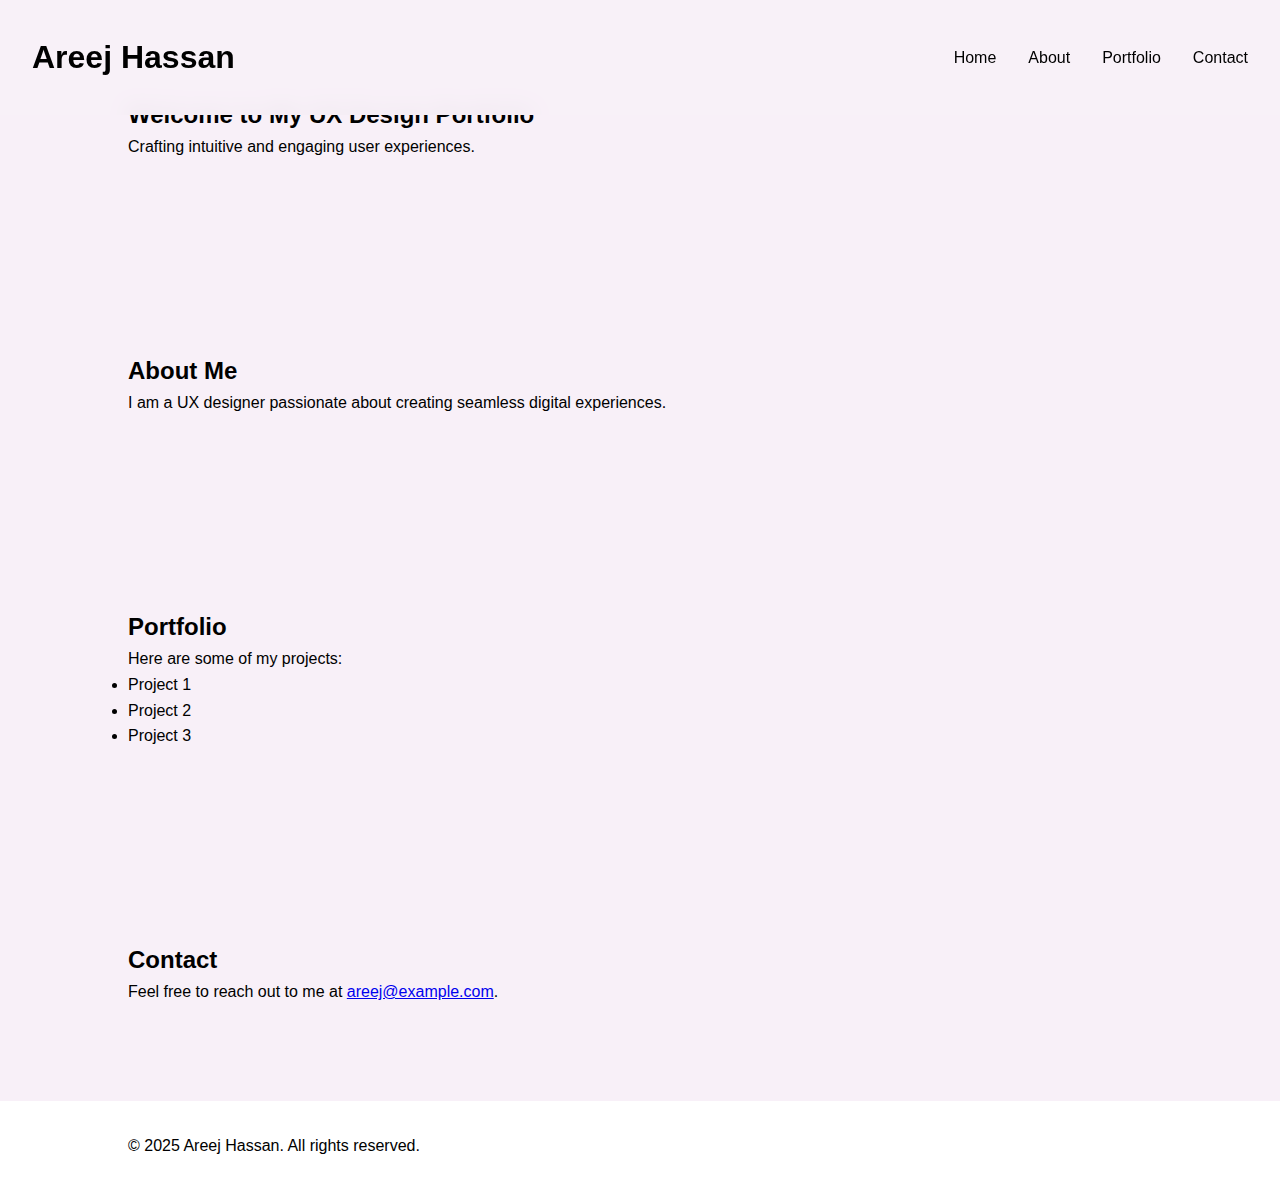
<file: index.html>
<!DOCTYPE html>
<html lang="en">
<head>
    <meta charset="UTF-8">
    <meta name="viewport" content="width=device-width, initial-scale=1.0">
    <title>UX Design Portfolio</title>
    <link rel="stylesheet" href="styles.css">
</head>
<body>
    <header>
        <h1>Areej Hassan</h1>
        <nav>
            <ul>
                <li><a href="#home">Home</a></li>
                <li><a href="#about">About</a></li>
                <li><a href="#portfolio">Portfolio</a></li>
                <li><a href="#contact">Contact</a></li>
            </ul>
        </nav>
    </header>
    <section id="home">
        <h2>Welcome to My UX Design Portfolio</h2>
        <p>Crafting intuitive and engaging user experiences.</p>
    </section>
    <section id="about">
        <h2>About Me</h2>
        <p>I am a UX designer passionate about creating seamless digital experiences.</p>
    </section>
    <section id="portfolio">
        <h2>Portfolio</h2>
        <p>Here are some of my projects:</p>
        <ul>
            <li>Project 1</li>
            <li>Project 2</li>
            <li>Project 3</li>
        </ul>
    </section>
    <section id="contact">
        <h2>Contact</h2>
        <p>Feel free to reach out to me at <a href="mailto:areej@example.com">areej@example.com</a>.</p>
    </section>
    <footer>
        <p>&copy; 2025 Areej Hassan. All rights reserved.</p>
    </footer>
    <script src="app.js"></script>
</body>
</html>
</file>
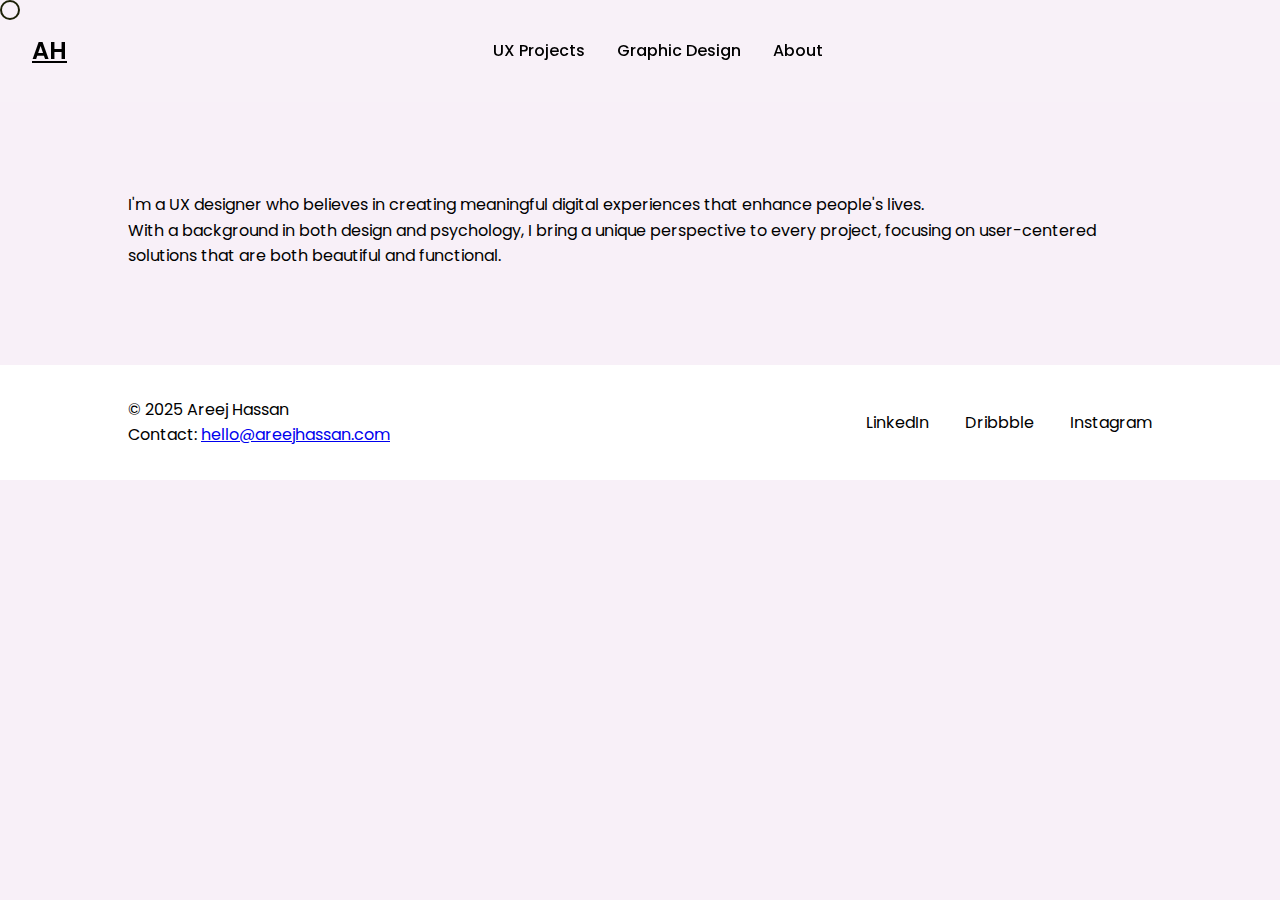
<file: about.html>
<!DOCTYPE html>
<html lang="en">
<head>
    <meta charset="UTF-8">
    <meta name="viewport" content="width=device-width, initial-scale=1.0">
    <title>About | Areej Hassan</title>
    <link rel="stylesheet" href="styles.css">
    <link href="https://fonts.googleapis.com/css2?family=Poppins:wght@300;400;500;600&display=swap" rel="stylesheet">
</head>
<body>
    <div class="cursor"></div>
    <header>
        <a href="index.html" class="logo">AH</a>
        <nav>
            <ul>
                <li><a href="ux-projects.html">UX Projects</a></li>
                <li><a href="graphic-design.html">Graphic Design</a></li>
                <li><a href="about.html" class="active">About</a></li>
            </ul>
        </nav>
        <div class="menu-toggle">
            <span></span>
            <span></span>
            <span></span>
        </div>
    </header>
    <main>
        <section class="about-section">
            <div class="about-content">
                <h2 class="section-title">About Me</h2>
                <p class="lead-text">I'm a UX designer who believes in creating meaningful digital experiences that enhance people's lives.</p>
                <p>With a background in both design and psychology, I bring a unique perspective to every project, focusing on user-centered solutions that are both beautiful and functional.</p>
            </div>
        </section>
    </main>
    <footer>
        <div class="footer-content">
            <div class="footer-left">
                <p>&copy; 2025 Areej Hassan</p>
                <p>Contact: <a href="mailto:hello@areejhassan.com">hello@areejhassan.com</a></p>
            </div>
            <div class="footer-right">
                <a href="https://linkedin.com" target="_blank">LinkedIn</a>
                <a href="https://dribbble.com" target="_blank">Dribbble</a>
                <a href="https://instagram.com" target="_blank">Instagram</a>
            </div>
        </div>
    </footer>
    <script src="app.js"></script>
</body>
</html>
</file>
<file: styles.css>
/* Base Styles */
:root {
    --color-background: #f8f0f8;
    --color-primary: #dcd0ff;
    --color-text: #000000;
    --color-white: #ffffff;
    --spacing-unit: 1rem;
}

* {
    margin: 0;
    padding: 0;
    box-sizing: border-box;
}

body {
    font-family: 'Poppins', sans-serif;
    background-color: var(--color-background);
    color: var(--color-text);
    line-height: 1.6;
    overflow-x: hidden;
}

/* Cursor */
.cursor {
    width: 20px;
    height: 20px;
    border: 2px solid var(--color-primary);
    border-radius: 50%;
    position: fixed;
    pointer-events: none;
    z-index: 9999;
    mix-blend-mode: difference;
    transition: transform 0.2s ease;
}

/* Header */
header {
    position: fixed;
    top: 0;
    left: 0;
    right: 0;
    padding: 2rem;
    display: flex;
    justify-content: space-between;
    align-items: center;
    background: rgba(248, 240, 248, 0.95);
    backdrop-filter: blur(10px);
    z-index: 1000;
}

.logo {
    font-size: 1.5rem;
    font-weight: 600;
    color: var(--color-text);
}

nav ul {
    display: flex;
    gap: 2rem;
    list-style: none;
}

nav ul li a {
    color: var(--color-text);
    text-decoration: none;
    font-weight: 500;
    transition: color 0.3s ease;
    position: relative;
}

nav ul li a::after {
    content: '';
    position: absolute;
    width: 0;
    height: 2px;
    bottom: -4px;
    left: 0;
    background-color: var(--color-primary);
    transition: width 0.3s ease;
}

nav ul li a:hover::after {
    width: 100%;
}

/* Hero Section */
#hero {
    height: 100vh;
    display: flex;
    align-items: center;
    padding: 0 10%;
    margin-top: -80px;
}

.hero-content {
    max-width: 800px;
}

.hero-content h1 {
    font-size: 3.5rem;
    line-height: 1.2;
    margin-bottom: 1.5rem;
    opacity: 0;
    transform: translateY(20px);
    animation: fadeInUp 0.8s ease forwards;
}

.hero-content p {
    font-size: 1.2rem;
    opacity: 0;
    transform: translateY(20px);
    animation: fadeInUp 0.8s ease forwards 0.3s;
}

/* Project Grid */
.project-grid {
    display: grid;
    grid-template-columns: repeat(auto-fit, minmax(300px, 1fr));
    gap: 2rem;
    padding: 4rem 10%;
}

.project-card {
    position: relative;
    overflow: hidden;
    border-radius: 8px;
    transition: transform 0.3s ease;
}

.project-card:hover {
    transform: translateY(-10px);
}

.project-image {
    aspect-ratio: 16/9;
    overflow: hidden;
}

.project-image img {
    width: 100%;
    height: 100%;
    object-fit: cover;
    transition: transform 0.3s ease;
}

.project-card:hover .project-image img {
    transform: scale(1.05);
}

.project-info {
    padding: 1.5rem;
    background: var(--color-white);
}

/* Sections */
section {
    padding: 6rem 10%;
}

.section-title {
    font-size: 2.5rem;
    margin-bottom: 2rem;
    position: relative;
}

.section-title::after {
    content: '';
    position: absolute;
    left: 0;
    bottom: -10px;
    width: 60px;
    height: 4px;
    background-color: var(--color-primary);
}

/* Process Section */
.process-steps {
    display: grid;
    grid-template-columns: repeat(auto-fit, minmax(250px, 1fr));
    gap: 2rem;
    margin-top: 4rem;
}

.process-step {
    padding: 2rem;
    background: var(--color-white);
    border-radius: 8px;
    transition: transform 0.3s ease;
}

.process-step:hover {
    transform: translateY(-5px);
}

.step-number {
    font-size: 3rem;
    color: var(--color-primary);
    font-weight: 600;
}

/* Contact Section */
.contact-section {
    text-align: center;
    background-color: var(--color-primary);
    color: var(--color-white);
}

.contact-button {
    display: inline-block;
    padding: 1rem 2rem;
    margin-top: 2rem;
    background: var(--color-white);
    color: var(--color-text);
    text-decoration: none;
    border-radius: 30px;
    transition: transform 0.3s ease, box-shadow 0.3s ease;
}

.contact-button:hover {
    transform: translateY(-3px);
    box-shadow: 0 5px 15px rgba(0, 0, 0, 0.1);
}

/* Footer */
footer {
    padding: 2rem 10%;
    background: var(--color-white);
}

.footer-content {
    display: flex;
    justify-content: space-between;
    align-items: center;
}

.footer-right a {
    color: var(--color-text);
    text-decoration: none;
    margin-left: 2rem;
    transition: color 0.3s ease;
}

.footer-right a:hover {
    color: var(--color-primary);
}

/* Animations */
@keyframes fadeInUp {
    from {
        opacity: 0;
        transform: translateY(20px);
    }
    to {
        opacity: 1;
        transform: translateY(0);
    }
}

/* Responsive Design */
@media (max-width: 768px) {
    .hero-content h1 {
        font-size: 2.5rem;
    }

    nav ul {
        display: none;
    }

    .menu-toggle {
        display: block;
    }

    section {
        padding: 4rem 5%;
    }
}
</file>
